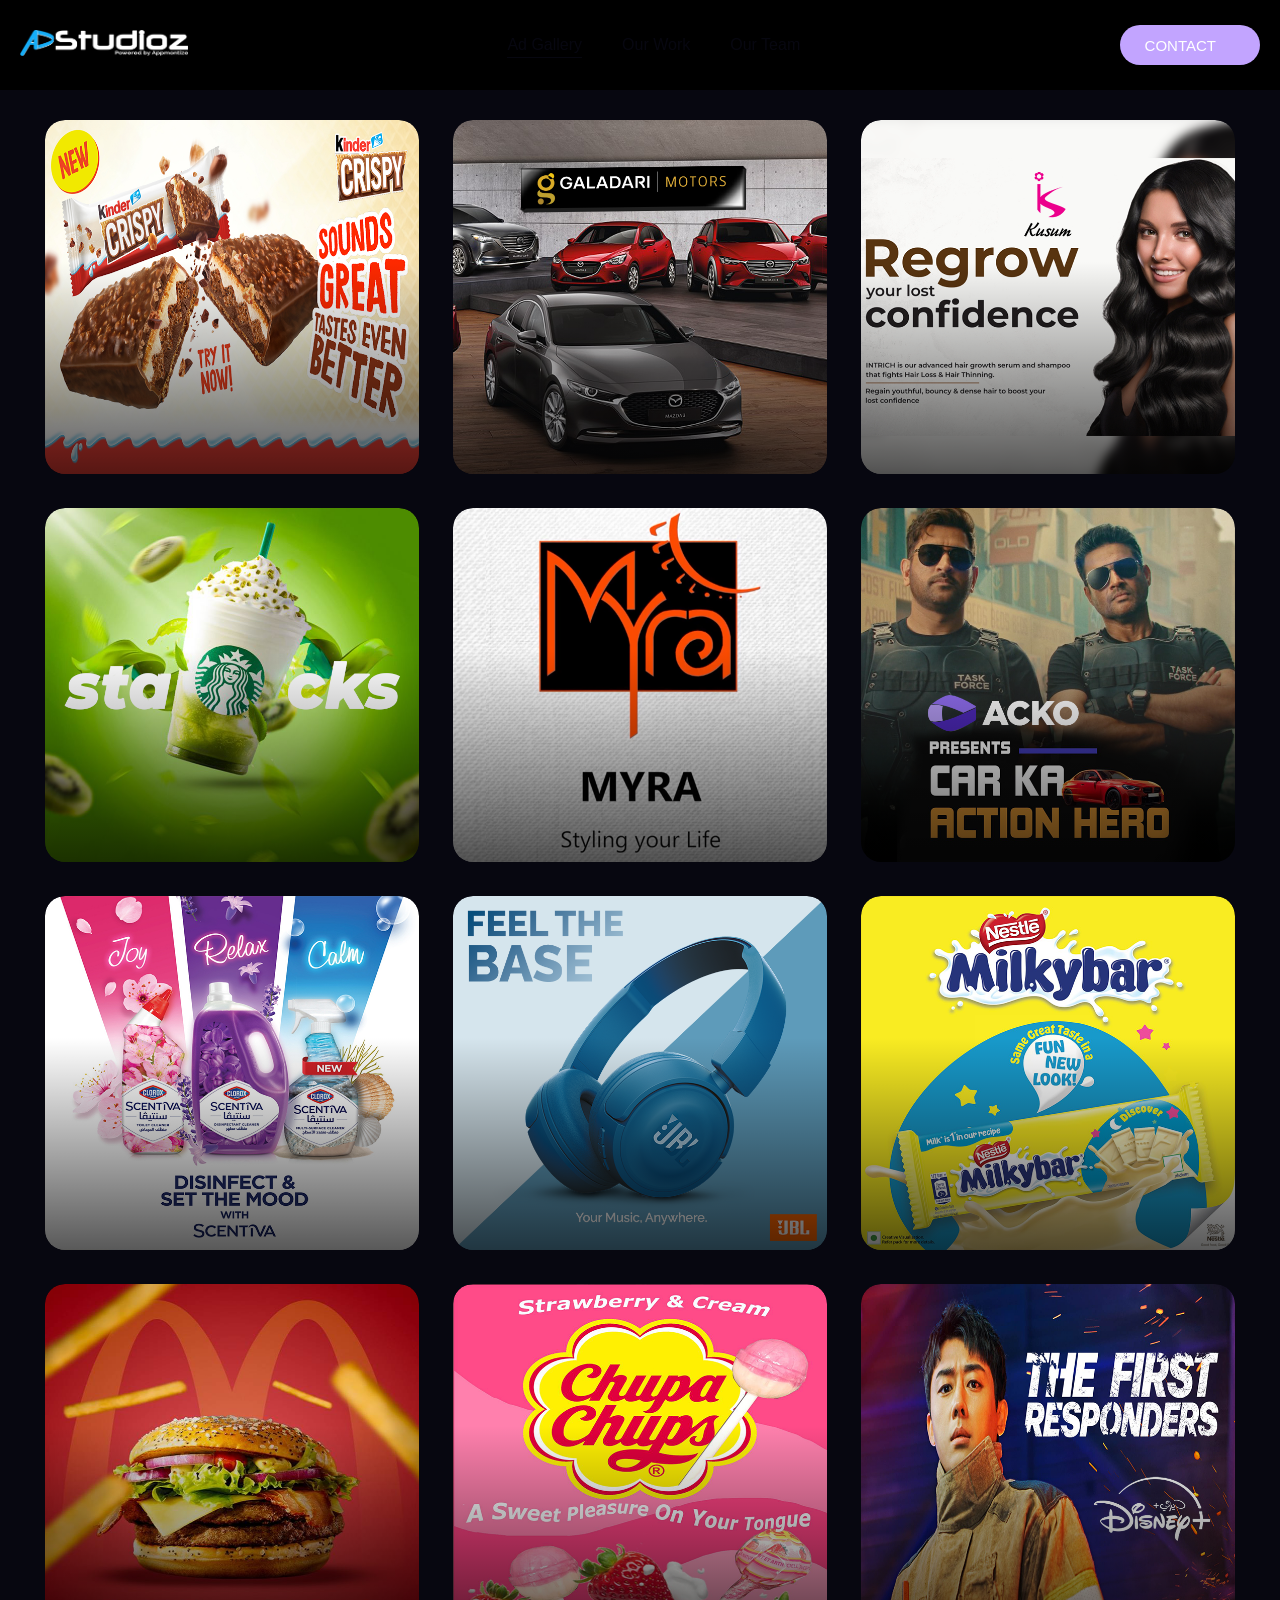
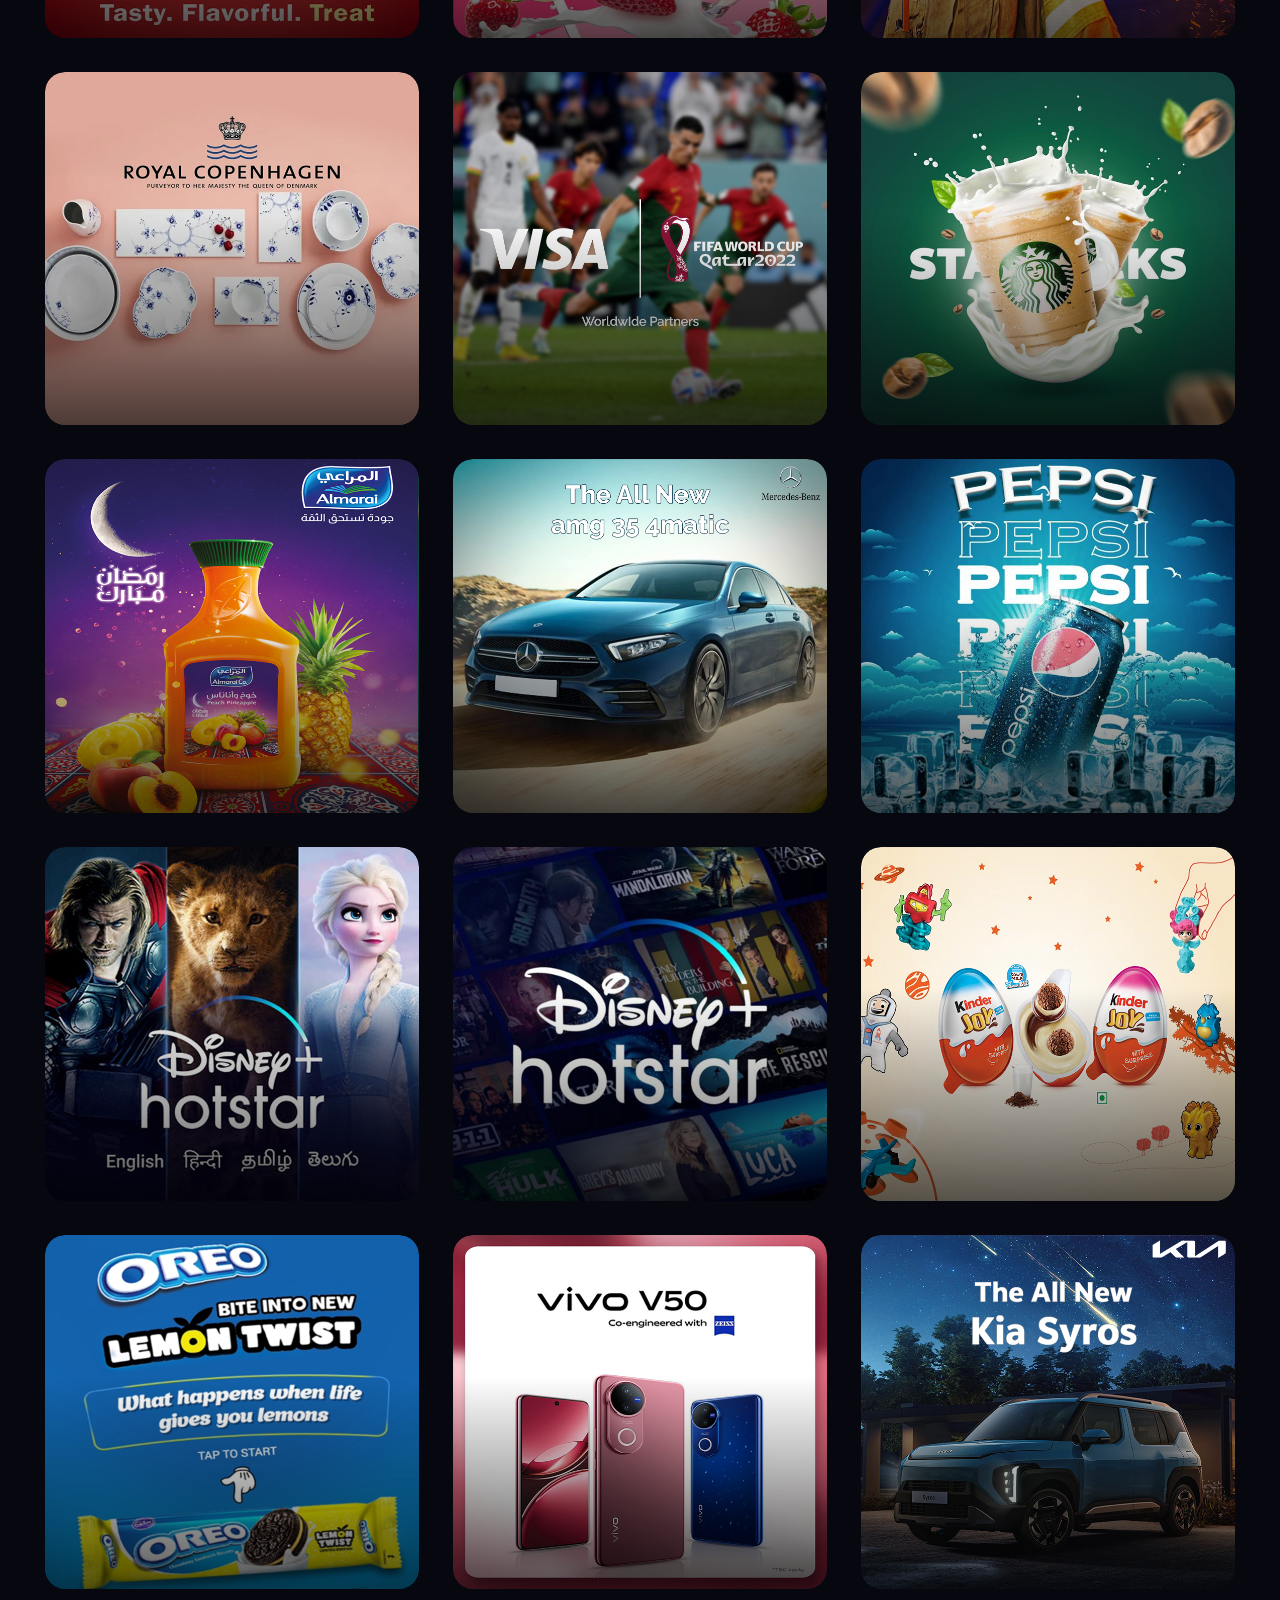
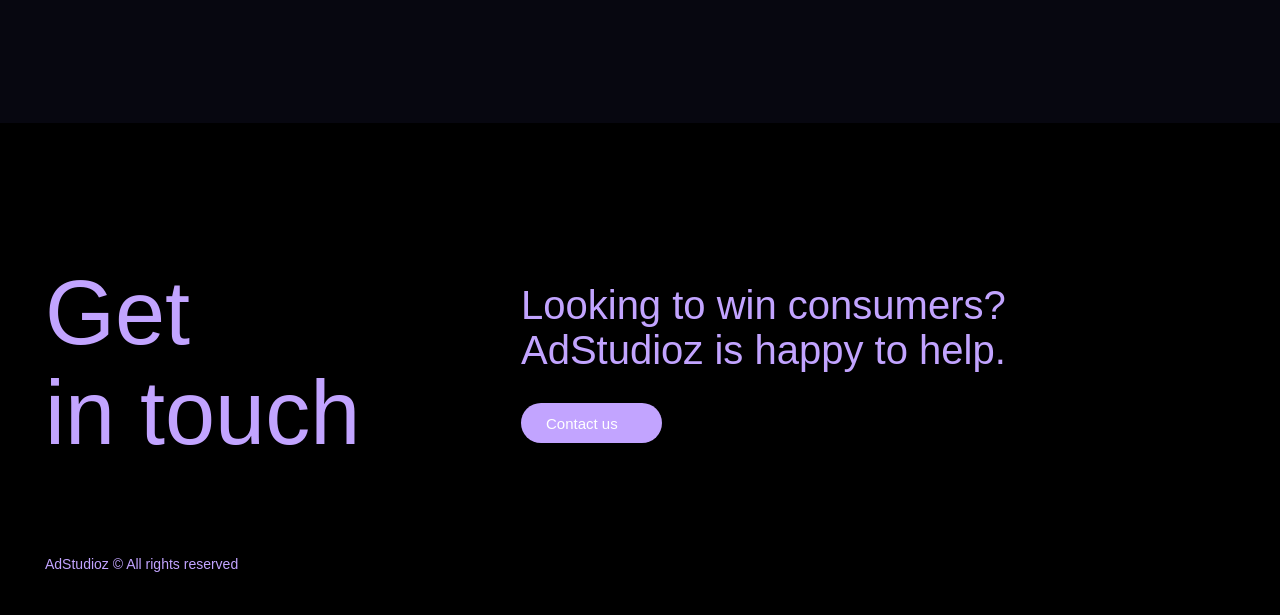
<file: gallery/index.html>
<!DOCTYPE html>
<html>
  <head>
    <title>Ad Gallery | AdStudioz</title>
    <meta charset="utf-8" />
    <meta
      name="viewport"
      content="width=device-width, initial-scale=1, maximum-scale=1"
    />
    <meta name="description" content="Website description" />
    <link rel="stylesheet" href="style.css" />

    <style>
      .video {
        height: 100%;
        margin: 0;
        padding: 0;
        overflow: hidden;
      }
      .video-modal {
        position: fixed;
        top: 0;
        left: 0;
        width: 100%;
        height: 100%;
        background: #000;
        z-index: 1000;
        display: none;
        justify-content: center;
        align-items: center;
        overflow: hidden;
      }

      .video-modal-content {
        position: relative;
        max-width: 90%;
        width: 640px;
        height: 360px;
        background: transparent;
      }

      .video-modal-content iframe {
        width: 100%;
        height: 100%;
        border: none;
      }

      .close-modal {
        position: absolute;
        top: 10px;
        right: 10px;
        color: #fff;
        font-size: 24px;
        cursor: pointer;
        z-index: 1001;
      }

      @media (max-width: 768px) {
        .video-modal-content {
          width: 90%;
          height: 200px;
        }
      }
    </style>
  </head>

  <body>
    <!-- start header -->
    <header class="header">
      <div class="header-inner" data-aos="fade-in" data-aos-duration="200">
        <!-- start menu toggle -->
        <a class="menu-toggle js-toggle-mobile" href="#"><span></span></a>
        <!-- end menu toggle -->

        <!-- start logo -->
        <a class="header-logo" href="/">
          <img src="logo.png" alt="AdStudioz" />
        </a>
        <!-- end logo -->

        <!-- start main menu -->
        <nav class="header-menu">
          <ul>
            <li class="is-active"><a href="ad-gallery.html">Ad Gallery</a></li>
            <li><a href="our-work.html">Our Work</a></li>
            <li><a href="our-team.html">Our Team</a></li>
          </ul>
        </nav>
        <!-- end main menu -->

        <a href="https://wa.me/9810929641" class="header-phone-btn">
          <i class="icon-phone"></i>
        </a>

        <a
          href="/cdn-cgi/l/email-protection#eb838e878784ab9d988e999dc5888486"
          class="button button--black"
        >
          CONTACT
        </a>
      </div>
    </header>
    <!-- end header -->

    <!--  start wrapper -->
    <div class="wrapper">
      <!-- start main -->
      <main role="main" style="margin-top: 30px">
        <!-- start heading section -->
        <!-- <section class="heading container">
          <div class="heading-inner" data-aos="fade-up">
            <p>Check out some of our exciting projects.!</p>
          </div>
        </section> -->
        <!-- end heading section -->

        <!-- start gallery-tab section -->
        <section class="gallery-tab hidden container">
          <ul>
            <li data-aos="fade-up" class="is-active js-all">
              <a href="#all">All</a>
            </li>
          </ul>
        </section>
        <!-- end gallery-tab section -->

        <!-- start gallery section -->
        <section class="gallery container">
          <div class="gallery-list">
            
              <div
              class="gallery-item is-active"
              data-cat="e-commerce touch-gestures category-awareness"
              data-tag="industry-driven ad-formats kpi-based"
              style=""
            >
              <a
                href="https://www.youtube.com/watch?v=_8D7nCSOZtE"
                class="card-gallery js-popup-video"
              >
                <img src="posters/KinderJoy.png" alt="" />
              </a>
            </div>
            
              <div
              class="gallery-item is-active"
              data-cat="e-commerce touch-gestures category-awareness"
              data-tag="industry-driven ad-formats kpi-based"
              style=""
            >
              <a
                href="https://www.youtube.com/watch?v=19Wwfo_lkI4"
                class="card-gallery js-popup-video"
              >
                <img src="posters/Galadari.png" alt="" />
              </a>
            </div>
            
                <div
              class="gallery-item is-active"
              data-cat="e-commerce touch-gestures category-awareness"
              data-tag="industry-driven ad-formats kpi-based"
              style=""
            >
              <a
                href="https://www.youtube.com/watch?v=XDTJDhSiFsg"
                class="card-gallery js-popup-video"
              >
                <img src="posters/Kusum.png" alt="" />
              </a>
            </div>
            
             <div
              class="gallery-item is-active"
              data-cat="e-commerce touch-gestures category-awareness"
              data-tag="industry-driven ad-formats kpi-based"
              style=""
            >
              <a
                href="https://www.youtube.com/watch?v=ie9mXn0hkjU"
                class="card-gallery js-popup-video"
              >
                <img src="posters/Starbucks.png" alt="" />
              </a>
            </div>
            
            <div
              class="gallery-item is-active"
              data-cat="e-commerce touch-gestures category-awareness"
              data-tag="industry-driven ad-formats kpi-based"
              style=""
            >
              <a
                href="https://www.youtube.com/watch?v=JIM1ZKIx1YI"
                class="card-gallery js-popup-video"
              >
                <img src="posters/Myra.png" alt="" />
              </a>
            </div>
            
            <div
              class="gallery-item is-active"
              data-cat="e-commerce touch-gestures category-awareness"
              data-tag="industry-driven ad-formats kpi-based"
              style=""
            >
              <a
                href="https://www.youtube.com/watch?v=ziFCSpO3PGw"
                class="card-gallery js-popup-video"
              >
                <img src="posters/Acko.png" alt="" />
              </a>
            </div>
            
            <div
              class="gallery-item is-active"
              data-cat="automobile touch-gestures product-launch"
              data-tag="industry-driven ad-formats kpi-based"
              style=""
            >
              <a
                href="https://www.youtube.com/watch?v=jNKyGBttOck"
                class="card-gallery js-popup-video"
              >
                <img src="posters/video1.png" alt="" />
              </a>
            </div>

            <div
              class="gallery-item is-active"
              data-cat="e-commerce touch-gestures category-awareness"
              data-tag="industry-driven ad-formats kpi-based"
              style=""
            >
              <a
                href="https://www.youtube.com/watch?v=zSSZuCRSm2o"
                class="card-gallery js-popup-video"
              >
                <img src="posters/video2.png" alt="" />
              </a>
            </div>

            <div
              class="gallery-item is-active"
              data-cat="consumer-durables touch-gestures brand-recall"
              data-tag="industry-driven ad-formats kpi-based"
              style=""
            >
              <a
                href="https://www.youtube.com/watch?v=vSZ2zDMnl7U"
                class="card-gallery js-popup-video"
              >
                <img src="posters/video3.png" alt="" />
              </a>
            </div>

            <div
              class="gallery-item is-active"
              data-cat="entertainment touch-gestures trailer-launch"
              data-tag="industry-driven ad-formats kpi-based"
              style=""
            >
              <a
                href="https://www.youtube.com/watch?v=e4XeyWdRJQw"
                class="card-gallery js-popup-video"
              >
                <img src="posters/video4.png" alt="" />
              </a>
            </div>

            <div
              class="gallery-item is-active"
              data-cat="entertainment touch-gestures trailer-launch"
              data-tag="industry-driven ad-formats kpi-based"
              style=""
            >
              <a
                href="https://www.youtube.com/watch?v=Wd0llkPgl58"
                class="card-gallery js-popup-video"
              >
                <img src="posters/video5.png" alt="" />
              </a>
            </div>

            <div
              class="gallery-item is-active"
              data-cat="automobile touch-gestures product-launch"
              data-tag="industry-driven ad-formats kpi-based"
              style=""
            >
              <a
                href="https://www.youtube.com/watch?v=fX7BgsyBdQU"
                class="card-gallery js-popup-video"
              >
                <img src="posters/video6.png" alt="" />
              </a>
            </div>

            <div
              class="gallery-item is-active"
              data-cat="e-commerce touch-gestures category-awareness"
              data-tag="industry-driven ad-formats kpi-based"
              style=""
            >
              <a
                href="https://www.youtube.com/watch?v=17IlqXjPWOs"
                class="card-gallery js-popup-video"
              >
                <img src="posters/video7.png" alt="" />
              </a>
            </div>

            <div
              class="gallery-item is-active"
              data-cat="consumer-durables touch-gestures brand-recall"
              data-tag="industry-driven ad-formats kpi-based"
              style=""
            >
              <a
                href="https://www.youtube.com/watch?v=yj3JCJfwMYE"
                class="card-gallery js-popup-video"
              >
                <img src="posters/video8.png" alt="" />
              </a>
            </div>

            <div
              class="gallery-item is-active"
              data-cat="entertainment touch-gestures trailer-launch"
              data-tag="industry-driven ad-formats kpi-based"
              style=""
            >
              <a
                href="https://www.youtube.com/watch?v=cGqMJm3ypeU"
                class="card-gallery js-popup-video"
              >
                <img src="posters/video9.png" alt="" />
              </a>
            </div>

            <div
              class="gallery-item is-active"
              data-cat="entertainment touch-gestures trailer-launch"
              data-tag="industry-driven ad-formats kpi-based"
              style=""
            >
              <a
                href="https://www.youtube.com/watch?v=0PLRQtt4Qmc"
                class="card-gallery js-popup-video"
              >
                <img src="posters/video10.png" alt="" />
              </a>
            </div>

            <div
              class="gallery-item is-active"
              data-cat="entertainment touch-gestures trailer-launch"
              data-tag="industry-driven ad-formats kpi-based"
              style=""
            >
              <a
                href="https://www.youtube.com/watch?v=AggXDOLzbCM"
                class="card-gallery js-popup-video"
              >
                <img src="posters/video11.png" alt="" />
              </a>
            </div>

            <div
              class="gallery-item is-active"
              data-cat="entertainment touch-gestures trailer-launch"
              data-tag="industry-driven ad-formats kpi-based"
              style=""
            >
              <a
                href="https://www.youtube.com/watch?v=9A9XRjh3Qgk"
                class="card-gallery js-popup-video"
              >
                <img src="posters/poster17.png" alt="" />
              </a>
            </div>
            <div
              class="gallery-item is-active"
              data-cat="entertainment touch-gestures trailer-launch"
              data-tag="industry-driven ad-formats kpi-based"
              style=""
            >
              <a
                href="https://www.youtube.com/watch?v=M1AIbNC4JGs"
                class="card-gallery js-popup-video"
              >
                <img src="posters/poster18.png" alt="" />
              </a>
            </div>
            <div
              class="gallery-item is-active"
              data-cat="entertainment touch-gestures trailer-launch"
              data-tag="industry-driven ad-formats kpi-based"
              style=""
            >
              <a
                href="https://www.youtube.com/watch?v=2bgniRbqbYQ"
                class="card-gallery js-popup-video"
              >
                <img src="posters/poster19.png" alt="" />
              </a>
            </div>
            <div
              class="gallery-item is-active"
              data-cat="entertainment touch-gestures trailer-launch"
              data-tag="industry-driven ad-formats kpi-based"
              style=""
            >
              <a
                href="https://www.youtube.com/watch?v=PjuabD5JICs"
                class="card-gallery js-popup-video"
              >
                <img src="posters/poster20.png" alt="" />
              </a>
            </div>
            <div
              class="gallery-item is-active"
              data-cat="entertainment touch-gestures trailer-launch"
              data-tag="industry-driven ad-formats kpi-based"
              style=""
            >
              <a
                href="https://www.youtube.com/watch?v=1AgQ2hJzOVM"
                class="card-gallery js-popup-video"
              >
                <img src="posters/poster21.png" alt="" />
              </a>
            </div>
            <div
              class="gallery-item is-active"
              data-cat="entertainment touch-gestures trailer-launch"
              data-tag="industry-driven ad-formats kpi-based"
              style=""
            >
              <a
                href="https://www.youtube.com/watch?v=heSbdQ2wXRE"
                class="card-gallery js-popup-video"
              >
                <img src="posters/poster22.png" alt="" />
              </a>
            </div>
            <div
              class="gallery-item is-active"
              data-cat="entertainment touch-gestures trailer-launch"
              data-tag="industry-driven ad-formats kpi-based"
              style=""
            >
              <a
                href="https://www.youtube.com/watch?v=xtiKLbOt0fk"
                class="card-gallery js-popup-video"
              >
                <img src="posters/poster23.png" alt="" />
              </a>
            </div>
          </div>

          <!-- <div class="gallery-loading">
            <div class="lds-dual-ring"></div>
          </div> -->
        </section>
      </main>
      <!-- end main -->

      <!--  start footer -->
      <footer class="footer container" data-aos="fade-up">
        <div class="footer-top">
          <div class="footer-title">
            Get <br />
            in touch
          </div>

          <div class="footer-right">
            <h2>Looking to win consumers? <br />AdStudioz is happy to help.</h2>

            <a
              href="/cdn-cgi/l/email-protection#6e0f0a071a170f2e0f1e1e0301001a07140b400d01400700"
              class="button"
            >
              Contact us
            </a>
          </div>
        </div>

        <div class="footer-bottom">
          <!-- <a
            href="https://adstudioz.com/"
            class="footer-bottom-logo"
            target="_blank"
          >
            a <img src="final/logo_final transparent.png" alt="" /> product
          </a> -->

          <p>
            <!-- <a href="/privacy-policy.html" class="fa">Privacy Policy</a
            ><span class="fspan">|</span
            ><a href="/branding.html" class="fa">Branding Assets</a> -->
            AdStudioz © All rights reserved
          </p>
        </div>
      </footer>
      <!-- end footer -->
    </div>
    <!--  end wrapper -->
    <section id="get-cookie-section"></section>

    <div id="video" class="video">
        <div class="video-modal">
            <span class="close-modal">×</span>
            <div class="video-modal-content">
                <iframe id="video-frame" src="" 
                        title="YouTube video player" 
                        frameborder="0" 
                        allow="accelerometer; autoplay; clipboard-write; encrypted-media; gyroscope; picture-in-picture; web-share" 
                        referrerpolicy="strict-origin-when-cross-origin" 
                        allowfullscreen></iframe>
            </div>
        </div>
    </div>

    <script
      src="https://code.jquery.com/jquery-3.7.1.js"
      integrity="sha256-eKhayi8LEQwp4NKxN+CfCh+3qOVUtJn3QNZ0TciWLP4="
      crossorigin="anonymous"
    ></script>
    <script>
      $(document).ready(function () {
        // Explicitly disable magnificPopup for js-popup-video links
        if (typeof $.magnificPopup !== "undefined") {
          $(".js-popup-video").magnificPopup({ disableOn: () => false });
        }

        // Ensure no existing event listeners interfere
        $(".js-popup-video")
          .off("click")
          .on("click", function (e) {
            e.preventDefault();
            e.stopImmediatePropagation(); // Stop other handlers from interfering

            // Extract video ID from URL
            var videoUrl = $(this).attr("href");
            var videoId = videoUrl.split("v=")[1];
            var ampersandPosition = videoId.indexOf("&");
            if (ampersandPosition !== -1) {
              videoId = videoId.substring(0, ampersandPosition);
            }
            var embedUrl =
              "https://www.youtube.com/embed/" + videoId + "?autoplay=1&rel=0";

            // Reset and set iframe src
            $("#video-frame").attr("src", "");
            $("#video-frame").attr("src", embedUrl);

            // Show modal with centering
            $(".video-modal")
              .css({
                display: "flex",
                "justify-content": "center",
                "align-items": "center",
              })
              .hide()
              .fadeIn();
          });

        // Close modal on clicking the close button
        $(".close-modal")
          .off("click")
          .on("click", function (e) {
            e.stopImmediatePropagation();
            $(".video-modal").fadeOut();
            $("#video-frame").attr("src", "");
          });

        // Close modal on clicking outside the video
        $(".video-modal")
          .off("click")
          .on("click", function (e) {
            if ($(e.target).is(".video-modal")) {
              $(".video-modal").fadeOut();
              $("#video-frame").attr("src", "");
            }
          });

        // Ensure window click doesn't interfere with modal content
        $(window)
          .off("click")
          .on("click", function (e) {
            if ($(e.target).is(".video-modal")) {
              $(".video-modal").fadeOut();
              $("#video-frame").attr("src", "");
            }
          });
      });
    </script>
  </body>
</html>
</file>
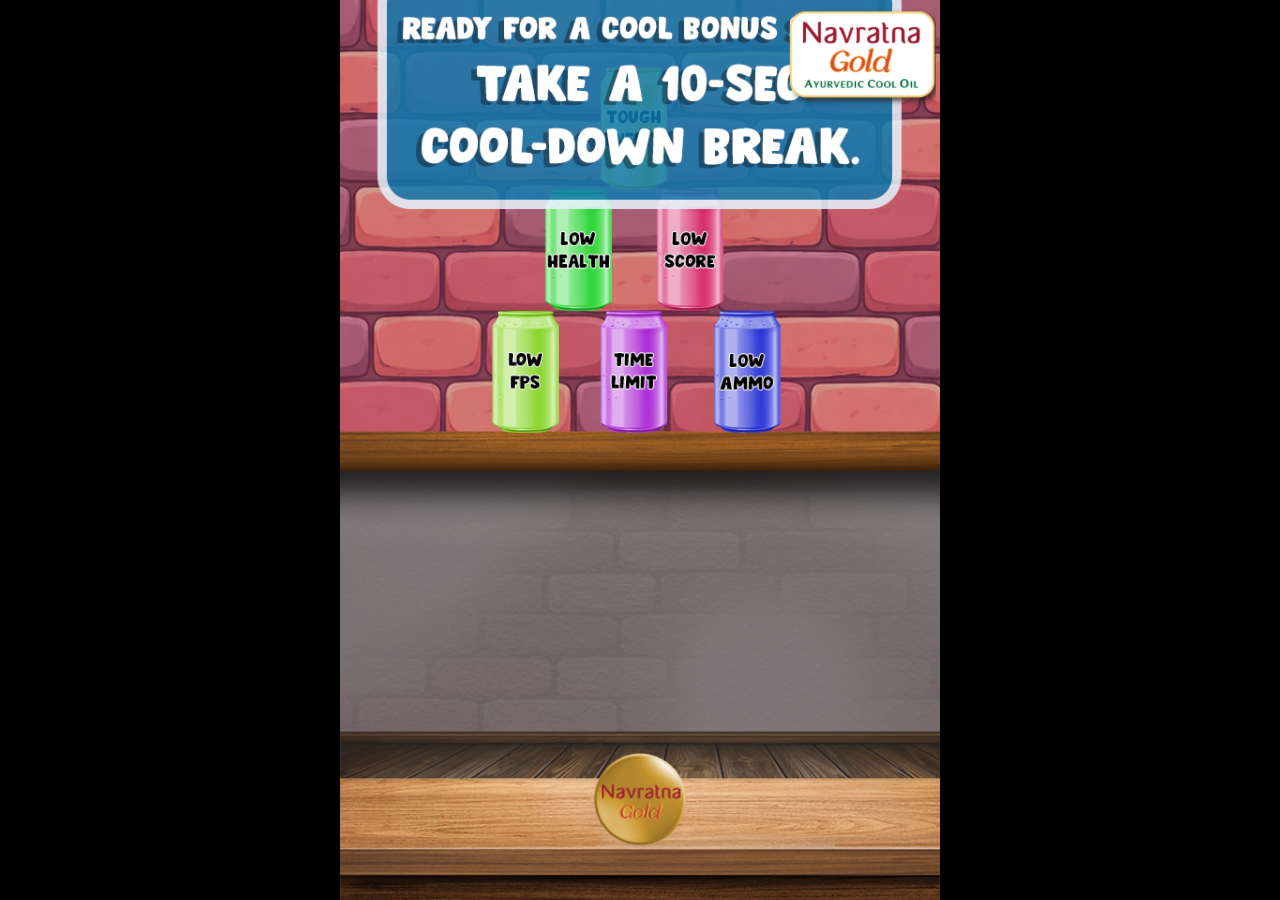
<file: hitthecan/index.html>
<!DOCTYPE html>
<html>
<head>
    <meta charset="UTF-8">
	<title>hitthecan</title>
	<meta name="viewport" content="width=device-width, initial-scale=1.0, maximum-scale=1.0, minimum-scale=1.0, user-scalable=no">
	
	<!-- Made with Construct, the game and app creator :: https://www.construct.net -->
	<meta name="generator" content="Scirra Construct">






	<link rel="stylesheet" href="style.css">



</head> 
 
<body>

<script>
if (location.protocol.substr(0, 4) === "file")
{
	alert("Playable ad zip exports won't work until you upload them. (When running on the file: protocol, browsers block many features from working for security reasons.)");
}
</script>
	

	
	<noscript>
		<div id="notSupportedWrap">
			<h2 id="notSupportedTitle">This content requires JavaScript</h2>
			<p class="notSupportedMessage">JavaScript appears to be disabled. Please enable it to view this content.</p>
		</div>
	</noscript>
	<script src="scripts/modernjscheck.js"></script>
	<script src="scripts/supportcheck.js"></script>
	<script src="scripts/main.js" type="module"></script>


</body> 
</html>
</file>
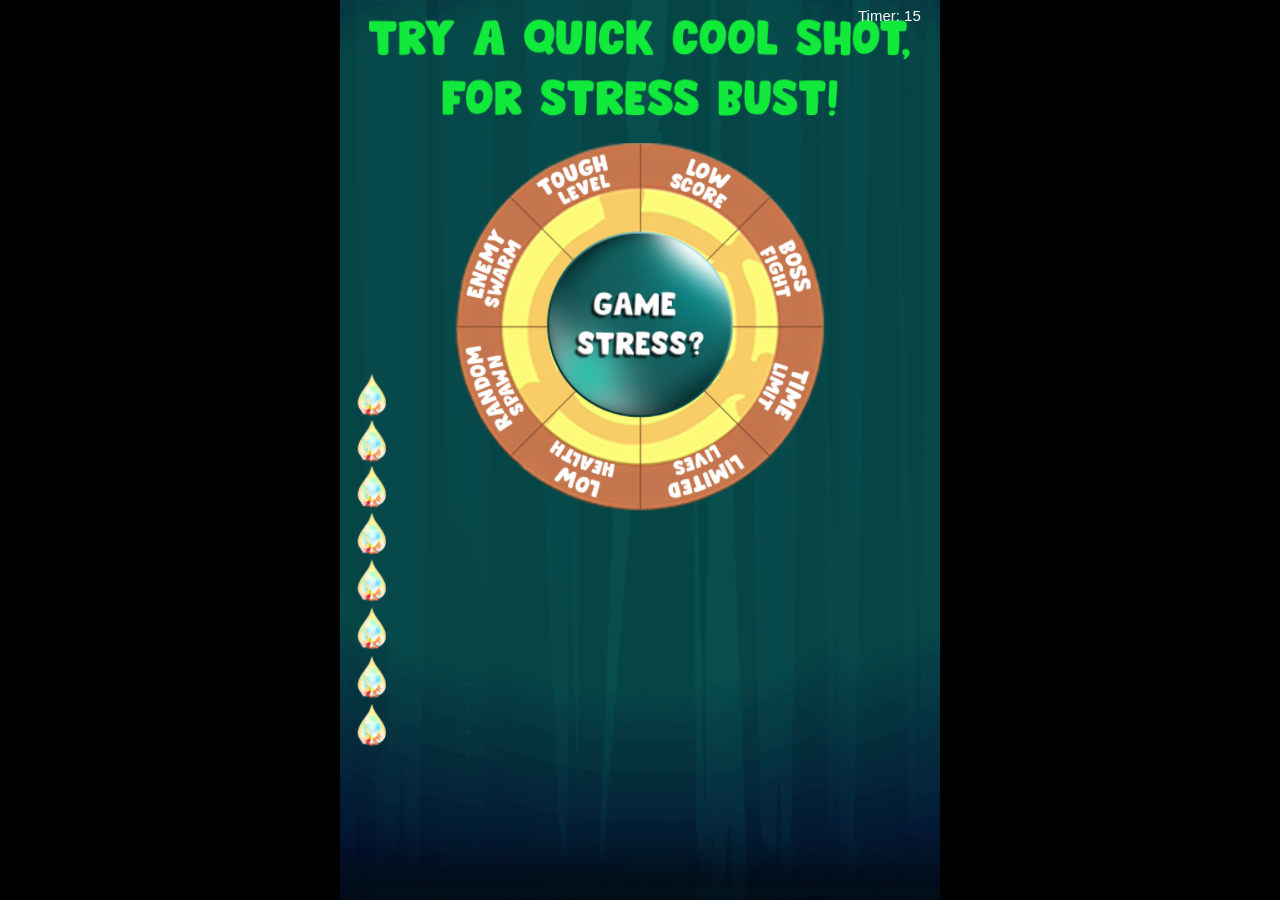
<file: navratangold/index.html>
<!DOCTYPE html>
<html>
<head>
    <meta charset="UTF-8">
	<title>Navratan Gold</title>
	<meta name="viewport" content="width=device-width, initial-scale=1.0, maximum-scale=1.0, minimum-scale=1.0, user-scalable=no">
	
	<!-- Made with Construct, the game and app creator :: https://www.construct.net -->
	<meta name="generator" content="Scirra Construct">






	<link rel="stylesheet" href="style.css">



</head> 
 
<body>

<script>
if (location.protocol.substr(0, 4) === "file")
{
	alert("Playable ad zip exports won't work until you upload them. (When running on the file: protocol, browsers block many features from working for security reasons.)");
}
</script>
	

	
	<noscript>
		<div id="notSupportedWrap">
			<h2 id="notSupportedTitle">This content requires JavaScript</h2>
			<p class="notSupportedMessage">JavaScript appears to be disabled. Please enable it to view this content.</p>
		</div>
	</noscript>
	<script src="scripts/modernjscheck.js"></script>
	<script src="scripts/supportcheck.js"></script>
	<script src="scripts/main.js" type="module"></script>


</body> 
</html>
</file>
<file: gallery/style.css>
/* Table of Content
==================================================
	#Font-Face
	#Site Styles
	#Media Queries */

/* #Font-Face
================================================== */

/* #Site Styles
================================================== */

/* ### general ### */
:root {
	--color-primary: #7064e9;
	--color-primary-dark: #42358c;
	--color-secondary: #ff980e;
	--color-info: #85a8d4;
	--color-error: #d9534f;
	--color-success: #05b46f;
	--color-warning: #ce0000;
	--color-light: #f5f9fc;
	--color-dark: #58585a;
	--color-dark-alt: #070710;
	--color-dark-blue: #c2a4ff;
	--color-border: #eee;
	--color-black:#c2a4ff ;
	--color-white: #fff;
	--color-sky: #eff6fb;
	--color-sky-alt:black ;
	--color-light-blue: #c4e0f2;
	--color-blue-alt: #ccceef;

	/* Link Style */
	--link-color-base: var(--color-primary);
	--link-decoration-base: underline;
	--link-hover-color-base: var(--color-secondary);
	--link-hover-decoration-base: none;

	/* Transitions */
	--speed-fast: 0.125s;
	--speed-default: 0.25s;
	--speed-slow: 0.5s;
	--speed-sluggish: 1s;
	--speed-snail: 2s;
	--cubic-bezier: cubic-bezier(0.05, 0.69, 0.14, 1);
	--cubic-bezier-2: cubic-bezier(0.215, 0.61, 0.355, 1);

	/* Body Style */
	--body-bg: var(--color-dark-alt);
	--font-family-base: 'Armin Grotesk', sans-serif;
	--font-family-icon: 'Font Awesome 6 Pro', sans-serif;
	--text-color-base: var(--color-white);

	/* Headings Style */
	--heading-margin: 0 0 20px;
	--heading-font-weight: 400;
	--heading-color: inherit;

	/* Font sizes */
	--font-size-base: 12px;
	--font-size-h1: 22px;
	--font-size-h2: 22px;
	--font-size-h3: 24px;
	--font-size-h4: 24px;
	--font-size-h5: 12px;
	--font-size-h6: 10px;
	--font-size-btn: 14px;
	--font-size-input: 14px;

	/* Line heights */
	--line-height-base: 1.4;
	--heading-line-height: 1.2;

	/* Paddings */
	--px-btn: 20px;
	--py-section: 65px;
	--py-section-small: 25px;
	--py-section-medium: 50px;
	--py-section-large: 65px;
	--px-form-control: 15px;
	--py-form-control: 10px;
	--py-gutter-base: 20px;

	/* Heights */
	--height-btn: 32px;
	--height-form-control: 40px;

	/* Widths */
	--width-base: 1190px;
	--width-base-lg: 1320px;

	/* Sizes */
	--size-radius-btn: 40px;
	--size-radius-form: 10px;
	--size-form-check-indicator: 16px;
	--size-accordion-indicator: 10px;
}

@media screen and (min-width: 1024px) {
	:root {
		/* Font sizes */
		--font-size-base: 14px;
		--font-size-h1: 55px;
		--font-size-h2: 38px;
		--font-size-h3: 30px;
		--font-size-h4: 22px;
		--font-size-h5: 20px;
		--font-size-h6: 15px;
		--font-size-input: 20px;

		/* Paddings */
		--px-btn: 25px;
		--py-section: 100px;
		--py-section-small: 50px;
		--py-section-medium: 80px;
		--py-section-large: 130px;
		--px-form-control: 25px;
		--py-form-control: 15px;

		/* Widths */

		/* Heights */
		--line-height-base: 1.6;
		--height-btn: 40px;
		--height-form-control: 60px;

		/* Sizes */
		--font-size-btn: 15px;
	}
}

* {
	margin: 0;
	padding: 0;
	box-sizing: border-box;
}

html,
body {
	font-family: var(--font-family-base);
	font-size: var(--font-size-base);
	color: var(--text-color-base);
}

body {
	margin: 0;
	font-family: var(--font-family-base);
	font-size: var(--font-size-base);
	line-height: var(--line-height-base);
	color: var(--text-color-base);
	background: var(--body-bg);
	-webkit-font-smoothing: antialiased;
	-moz-osx-font-smoothing: grayscale;
}

img {
	max-width: 100%;
	height: auto;
}

h1,
h2,
h3,
h4,
h5,
h6,
.h1,
.h2,
.h3,
.h4,
.h5,
.h6 {
	margin: var(--heading-margin);
	font-weight: var(--heading-font-weight);
	line-height: var(--heading-line-height);
	color: var(--color-blue-alt);
}

h1,
.h1 {
	font-size: var(--font-size-h1);
}

h1 strong {
	font-weight: 600;
}

h2,
.h2 {
	font-size: var(--font-size-h2);
	font-weight: 200;
}

h3,
.h3 {
	font-size: var(--font-size-h3);
}

h4,
.h4 {
	font-size: var(--font-size-h4);
}

h5,
.h5 {
	font-size: var(--font-size-h5);
}

h6,
.h6 {
	font-size: var(--font-size-h6);
}

p {
	margin: 0 0 30px;
}

ul {
	padding: 0;
	list-style: none;
}

/* CORE > Form */

/* CORE > Links and Buttons */
a {
	text-decoration: underline;
}

a:hover,
a:focus {
	text-decoration: none;
}

a,
button,
.button {
	transition: color 0.3s, opacity 0.3s;
}

.button:after {
	margin-top: -8px;
	position: absolute;
	top: 50%;
	right: 20px;
	display: flex;
	
	align-items: center;
	justify-content: center;
	width: 16px;
	height: 16px;
	font-family: 'icomoon', sans-serif;
	font-size: 16px;
	line-height: 1;
	transition: all 0.3s;
	
	@media screen and (min-width: 1024px) {
		font-size: 20px;
	}
}

.button:before {
	margin-top: -8px;
	position: absolute;
	top: 50%;
	right: 20px;
	display: flex;
	align-items: center;
	justify-content: center;
	opacity: 0;
	width: 16px;
	height: 16px;
	font-family: 'icomoon', sans-serif;
	font-size: 16px;
	line-height: 1;
	transform: translateX(-20px);
	transition: transform 0.4s, opacity 0.4s;
	
	@media screen and (min-width: 1024px) {
		font-size: 20px;
	}
}

.button.button--black:not(:hover) {
	color: var(--color-white);
	background: var(--color-black);
}

.button {
	padding-top: 2px;
	padding-right: 44px;
	padding-left: var(--px-btn);
	position: relative;
	z-index: 1;
	display: inline-flex;
	align-items: center;
	justify-content: center;
	height: var(--height-btn);
	font-family: var(--font-family-base);
	font-size: var(--font-size-btn);
	font-weight: 400;
	line-height: 1.2;
	text-decoration: none;
	color: var(--color-primary-dark);
	border: 0;
	border-radius: 25px;
	background: var(--color-white);
	touch-action: manipulation;
	cursor: pointer;
}

.button:hover {
	color: var(--color-white);
	background: linear-gradient(to right, rgba(221, 0, 171, 1) 0%, rgba(125, 43, 193, 1) 50%, rgba(65, 0, 146, 1) 100%);
}

.button:hover:after {
	opacity: 0;
	transform: translateX(20px);
}

.button:hover:before {
	opacity: 1;
	transform: none;
}

.button.button-outline:hover span:after {
	opacity: 0;
}

.button.button-outline span:after {
	position: absolute;
	top: 1px;
	left: 1px;
	z-index: -1;
	width: calc(100% - 2px);
	height: calc(100% - 2px);
	border-radius: 25px;
	background-color: var(--color-black);
	transition: all 0.3s;
	content: '';
}

.button.button-outline {
	color: var(--color-white);
	background-image: linear-gradient(to right, rgba(221, 0, 171, 1) 0%, rgba(125, 43, 193, 1) 50%, rgba(65, 0, 146, 1) 100%);
}

:focus {
	outline: none;
}

/* ### global classes ### */
.clear {
	visibility: hidden;
	clear: both;
	height: 0;
	line-height: 0;
}

.container {
	padding-right: 20px;
	padding-left: 20px;
}

.hidden {
	display: none;
}

@media screen and (min-width: 1230px) {
	.container {
		padding-right: calc((100% - var(--width-base)) / 2);
		padding-left: calc((100% - var(--width-base)) / 2);
	}
}

/* ### wrapper ### */
.wrapper {
	position: relative;
	display: block;
	width: 100%;
	min-height: 100%;
	overflow: hidden;
}

/* ### header ### */
.header {
	position: sticky;
	top: 0;
	left: 0;
	z-index: 9;
	width: 100%;
	background: var(--color-sky-alt);
	transition: all 400ms;
}

.header-inner {
	margin: 0 auto;
	padding: 0 20px;
	display: flex;
	align-items: center;
	justify-content: space-between;
	max-width: 1360px;
	height: 70px;
	transition: all 400ms;
}

.header .header-logo {
	margin: 2px 0 -4px;
	position: relative;
	z-index: 9;
	display: block;
	width: 140px;
	line-height: 1.2;
}

.header .header-logo img {
	width: 100%;
	transition: all 400ms;
}

.header .header-phone-btn {
	position: relative;
	z-index: 9;
	display: flex;
	align-items: center;
	justify-content: center;
	width: 40px;
	height: 40px;
	font-size: 20px;
	text-decoration: none;
	color: var(--color-dark-alt);
}

.header .button {
	display: none;
}

.header .menu-toggle {
	margin-right: 20px;
	position: relative;
	z-index: 15;
	display: block;
	width: 20px;
	height: 20px;
	transition: 0.2s;
	cursor: pointer;
	overflow: hidden;
}

.header .menu-toggle span {
	position: absolute;
	top: 50%;
	left: 1px;
	display: block;
	width: 18px;
	height: 2px;
	text-indent: -9999px;
	border-radius: 5px;
	background: var(--color-dark-alt);
	transition: 0.2s;
}

.header .menu-toggle span:before,
.header .menu-toggle span:after {
	position: absolute;
	left: 0;
	display: block;
	width: 100%;
	height: 2px;
	border-radius: 5px;
	background-color: var(--color-dark-alt);
	transition-duration: 0.2s, 0.2s;
	content: '';
}

.header .menu-toggle span:before {
	top: -5px;
}

.header .menu-toggle span:after {
	bottom: -5px;
}

.header .menu-toggle.active span {
	background: none;
}

.header .menu-toggle.active span:before,
.header .menu-toggle.active span:after {
	transition-delay: 0s, 0.2s;
}

.header .menu-toggle.active span:before {
	top: 0;
	transform: rotate(45deg);
}

.header .menu-toggle.active span:after {
	bottom: 0;
	transform: rotate(-45deg);
}

.sticky-header .header-inner {
	height: 70px;
}

.sticky-header .header-logo img {
	width: 80%;
}

@media screen and (max-width:480px){
	.sticky-header .header-logo img {
		width: 100%;
	}
}

@media screen and (min-width: 1024px) {
	.header .button {
		display: inline-flex;
	}

	.header .menu-toggle,
	.header .header-phone-btn {
		display: none;
	}

	.header-inner {
		height: 90px;
	}

	.header .header-logo {
		margin: 0;
		width: 168px;
	}
}

/* ### header-menu ### */
.header-menu ul li a {
	position: relative;
	display: inline-block;
	font-size: 22px;
	text-decoration: none;
	color: var(--color-dark-alt);
}

.header-menu ul li a:after {
	position: absolute;
	bottom: 0;
	left: 0;
	display: block;
	width: 0;
	height: 1px;
	background: var(--color-dark-alt);
	content: '';
}

.header-menu ul li a:hover:after,
.header-menu ul li.is-active a:after {
	width: 100%;
}

@media screen and (min-width: 1024px) {
	.header-menu {
		display: block;
	}

	.header-menu ul li {
		padding: 0 10px;
	}

	.header-menu ul li a {
		font-size: 16px;
	}

	.header-menu ul {
		display: inline-flex;
		justify-content: center;
	}

	.header-menu ul li a:after {
		transition: 0.2s;
	}
}

@media screen and (min-width: 1200px) {
	.header-menu ul li {
		padding: 0 20px;
	}
}

@media screen and (max-width: 1023px) {
	.header-menu {
		position: fixed;
		top: 0;
		left: 0;
		opacity: 0;
		visibility: hidden;
		width: 100%;
		height: 100vh;
		background: var(--color-sky-alt);
		transition: all 0.3s;
	}

	.header-menu.open {
		opacity: 1;
		visibility: visible;
	}

	.header-menu ul {
		padding: 140px 20px 20px;
		text-align: center;
	}

	.header-menu ul li {
		margin-bottom: 10px;
	}
}

/* ### video section ### */
.video-block {
	margin-bottom: 30px;
	position: relative;
	z-index: 2;
	width: 100%;
}

.video-block-inner {
	/*padding-bottom: 45%;*/
	position: relative;
	width: 100%;
	border-radius: 20px;
	overflow: hidden;
	-webkit-mask-image: -webkit-radial-gradient(white, black);
}

.video-block-inner button {
	position: absolute;
	right: 15px;
	bottom: 15px;
	z-index: 1;
	display: block;
	width: 30px;
	height: 30px;
	text-indent: -9999px;
	border: 0;
	border-radius: 50%;
	background-color: rgba(0, 0, 0, 0.5);
	background-repeat: no-repeat;
	background-position: center center;
	background-size: 70% auto;
	cursor: pointer;
}

.video-block-inner button.is-muted {
	background-image: url('../images/unmute_icon.svg');
}

.video-block-inner button.is-unmuted {
	background-image: url('../images/mute_icon.svg');
}

.video-block-holder {
	padding: 1px;
	position: relative;
	display: block;
	width: 100%;
	color: var(--color-white);
	border-radius: 20px;
	background-image: linear-gradient(to right, rgba(221, 0, 171, 1) 0%, rgba(125, 43, 193, 1) 50%, rgba(65, 0, 146, 1) 100%);
}

.video-block-holder span {
	position: absolute;
	top: 50%;
	z-index: 1;
	display: flex;
	flex-wrap: wrap;
	justify-content: center;
	width: 100%;
	font-size: 33px;
	line-height: 1.4;
	text-align: center;
	color: var(--color-sky-alt);
	transform: translateY(-50%);
}

.video-block-holder span i {
	width: 100%;
	font-size: 60px;
	color: var(--color-white);
}

.video-block-holder img,
.video-block-holder video {
	width: 100%;
	height: 100%;
	object-fit: cover;
	border-radius: 20px;
	transition: all 0.5s;
}

#reel-video{
	display: block;
	max-height: 570px;
}

.video-block-inner iframe{
	position: absolute;
	top: 50%;
	left: 50%;
	width: 100%;
	height: 126%;
	overflow: hidden;
	border-radius: 20px;
	transform: translate(-50%, -50%);
}

.video-block-holder:hover img {
	transform: scale(1.1);
}

@media screen and (min-width: 768px) {
	.video-block-inner,
	.video-block-holder img,
	.video-block-holder video {
		border-radius: 50px;
	}

	.video-block-holder {
		border-radius: 50px;
	}

	.video-block {
		margin-top: -110px;
		margin-bottom: 55px;
	}

	.video-block-holder span {
		font-size: 55px;
	}

	.video-block-holder span i {
		font-size: 90px;
	}

	.video-block-inner button {
		right: 30px;
		bottom: 30px;
	}
}

/* ### heading section ### */
.heading {
	position: relative;
	z-index: 2;
	width: 100%;
	text-align: center;
}

.heading p {
	font-size: 20px;
}

@media screen and (min-width: 1024px) {
	.heading {
		
	}

	.heading-inner {
		margin: 0 auto;
		padding: 0 200px 25px;
	}

	.heading p {
		font-size: 23px;
	}
}

/* ### gallery section ### */
.gallery {
	margin-bottom: var(--py-section);
	position: relative;
	z-index: 2;
	width: 100%;
}

.gallery-list {
	margin: 0 -17px;
	display: flex;
	flex-wrap: wrap;
	width: calc(100% + 34px);
}

.gallery-item {
	padding: 0 17px 34px;
	width: 100%;
}

@media screen and (min-width: 768px) {
	.gallery-item {
		width: 50%;
	}
}

@media screen and (min-width: 1024px) {
	.gallery-item {
		width: 33.333%;
	}
}

/* ### card-gallery ### */
.card-gallery {
	position: relative;
	display: block;
	width: 100%;
	color: var(--color-white);
	border-radius: 20px;
	overflow: hidden;
	transition: all 0.3s ease; /* Smooth transition for hover effects */
}

.card-gallery img {
	display: block;
	width: 100%;
	border-radius: 20px;
	transition: all 0.5s ease;
}

.card-gallery:before {
	position: absolute;
	bottom: 0;
	left: 0;
	z-index: 1;
	width: 100%;
	height: 100%;
	background: linear-gradient(to bottom, rgba(0, 0, 0, 0) 40%, rgba(0, 0, 0, 0.65) 100%);
	content: '';
}

.card-gallery:hover {
	opacity: 0.9; /* Slight opacity change on hover */
	border: 2px solid var(--color-secondary); /* Add a colored border on hover */
}

.card-gallery:hover img {
	transform: scale(1.1); /* Retain the zoom effect */
}

/* ### footer container ### */
.footer {
	padding-top: 75px;
	padding-bottom: 15px;
	width: 100%;
	background: var(--color-sky-alt);
	overflow: hidden;
}

.footer-top {
	padding-bottom: 65px;
	display: flex;
	flex-wrap: wrap;
	align-items: flex-end;
	width: 100%;
}

.footer-title {
	width: 100%;
	font-size: 50px;
	line-height: 50px;
	color: var(--color-black);
}

.footer-right {
	width: 100%;
}

.footer-right h2 {
	padding-top: 10px;
	font-size: 22px;
	font-weight: 300;
	line-height: 30px;
	color: var(--color-black);
}

.footer-bottom {
	display: flex;
	flex-wrap: wrap;
	align-items: center;
	justify-content: space-between;
}

.footer-bottom p {
	margin-bottom: 0;
	color: var(--color-black);
}

.footer-bottom ul {
	display: flex;
	flex-wrap: wrap;
}

.footer-bottom ul li {
	margin-right: 6px;
}

.footer-bottom ul li a {
	display: block;
	font-size: 22px;
	line-height: 1.2;
	text-decoration: none;
	color: #c2a4ff;
	transition: all 0.3s;
}

.footer-bottom ul li a i {
	display: block;
}

.footer-bottom ul li a:hover {
	color: var(--color-secondary);
}

.footer .button {
	color: var(--color-white);
	background: var(--color-black);
}

.footer-bottom-logo {
	display: flex;
	text-decoration: none;
	align-items: center;
	color: var(--color-black);
}

.footer-bottom-logo img {
	height: 6px;
	width: auto;
	margin: 0 2px;
}

.footer-bottom-logo{
	filter: grayscale(1);
}

.footer-bottom-logo:hover {
	/*opacity: .8;*/
	filter: grayscale(0);
}

/* #Media Queries
================================================== */
@media only screen and (min-width: 1024px) {
	.footer {
		padding-top: 140px;
		padding-bottom: 40px;
	}

	.footer-top {
		padding-bottom: 90px;
	}

	.footer-title {
		width: 40%;
		font-size: 90px;
		line-height: 100px;
	}

	.footer-right {
		padding-bottom: 20px;
		width: 60%;
	}

	.footer-right h2 {
		padding-bottom: 10px;
		font-size: 40px;
		font-weight: 400;
		line-height: 45px;
	}

	.footer-bottom ul li {
		margin-right: 15px;
	}

	.footer-bottom ul li a {
		font-size: 38px;
	}

	.footer-bottom-logo img {
		height: 10px;
		margin: 0 5px;
	}
}

.lds-dual-ring {
	display: inline-block;
	width: 80px;
	height: 80px;
}

.lds-dual-ring:after {
	margin: 8px;
	display: block;
	width: 50px;
	height: 50px;
	border: 6px solid #fff;
	border-color: #fff transparent;
	border-radius: 50%;
	animation: lds-dual-ring 1.2s linear infinite;
	content: ' ';
}

@keyframes lds-dual-ring {
	0% {
		transform: rotate(0deg);
	}
	100% {
		transform: rotate(360deg);
	}
}

.cookie-container{
	margin: 50px 0 60px 0;
}

.cookie-link{
	text-decoration: none;
	color: #fff;
	transition: all 500ms;
}

.cookie-list{
	list-style: disc;
    padding: 0 0 0 15px;
    margin-bottom: 20px;
}

/*cookies block start*/
#get-cookie-section{
	position: fixed;
	width: 100%;
	bottom: 0;
	left: 0;
	z-index: 9990;
}

.cookie-block{
	display: none;
	margin-top: 1px;
	padding: 35px 0;
	background: var(--color-dark-blue);
	transition: all 300ms;
}

#get-cookie-section::before{
	content: '';
	position: absolute;
	width: 100%;
	height: 100%;
	top: 0;
	left: 0;
	z-index: -1;
	background-image: linear-gradient(to right, rgba(221, 0, 171, 1) 0%, rgba(125, 43, 193, 1) 50%, rgba(65, 0, 146, 1) 100%);
}

.cookie-box{
	display: flex;
}

.cookie-para-block{
	width: 80%;
	padding-right: 50px;
}

.cookie-button-block{
	text-align: center;
	width: 20%;
}

.cookie-para{
	margin: 0;
}

@media screen and (max-width:768px){
	.cookie-box{
		display: block;
	}

	.cookie-para-block{
		width: 100%;
		padding-right: 10px;
	}

	.cookie-button-block{
		text-align: left;
		width: 100%;
		margin-top: 20px;
	}
}
/*cookies block end*/

/*blog page start*/
.blog-pg-title{
	margin: 55px 0 0 0;
}
.blog-section{
	margin: 70px 0;
}

.blog-data-container{
	display: flex;
    flex-wrap: wrap;
    width: 100%;
}

.blog-box{
	text-decoration: none;
	/*position: relative;*/
	padding: 0 10px;
	width: 33.33%;
}

.blog-title-box{
	position: relative;
	padding: 20px 20px;
}

.blog-title-box h3{
	margin: 0;
	font-size: 25px;
	line-height: 33px;
}

.blog-img-box{
	position: relative;
	width: calc(100% - 2px);
    height: calc(100% - 2px);
    top: 1px;
    left: 1px;
}

.blog-bg{
	border-radius: 20px;
	overflow: hidden;
}

.blog-container-box{
	border-radius: 20px;
    background-image: linear-gradient(to right, rgba(221, 0, 171, 1) 0%, rgba(125, 43, 193, 1) 50%, rgba(65, 0, 146, 1) 100%);
    position: relative;
    z-index: 1;
}

.blog-container-box:after{
	position: absolute;
    top: 1px;
    left: 1px;
    z-index: -1;
    width: calc(100% - 2px);
    height: calc(100% - 2px);
    border-radius: 20px;
    background-color: var(--color-dark-alt);
    transition: all 0.3s;
    content: '';
}

@media screen and (max-width:480px){
	.blog-data-container{
		width: 100%;
		display: block;
	}
}

@media screen and (max-width:768px){
	.blog-data-container{
		width: 100%;
	}

	.blog-box{
		margin-bottom: 20px;
		width: 50%;
	}
}

@media screen and (max-width:1024px){
	.blog-data-container{
		width: 100%;
	}

	.blog-box{
		margin-bottom: 20px;
		width: 50%;
	}
}
/*blog page end*/

/*more vserv start*/
.more-vserv h2{
	margin-top: 70px;
	margin-bottom: 20px;
}

.more-vserv ul{
	display: flex;
	justify-content: center;
}

.more-vserv ul li{
	padding: 15px 15px;
	width: 30%;
}

.product-box{
	background: var(--color-sky-alt);
    padding: 40px 20px;
    border-radius: 20px;
}

.product-box img {
    filter: grayscale(1);
    transition: all .38s;
}

.product-box:hover img {
    transform: scale(1.1);
    filter: grayscale(0);
}

@media screen and (max-width:768px){
	.more-vserv ul{
		display: block;
		margin: auto;
	}

	.more-vserv h2 {
	    margin-bottom: 20px;
	}

	.more-vserv ul li{
		width: 100%;
	}
}
/*more vserv end*/

/*  riya css for branding page */
main{
	width: 100%;
}

.about-intro-title span{
	padding: 0px 48px;
}
.about-intro-branding{
	padding-top: 140px;
	margin-bottom: 20px;
}
.all-section-adlab-brand{
	width: 100%;
	padding: 0px 90px;
}
.about-intro-title span{
	font-size: 22px;
}
.logo-head{
	font-size: 29px;
	text-align: left;
	font-weight: bold;
}

.first-head-branding p{
	width: 100%;
	font-size:15px;
}
.logo-section{
	padding-bottom: 60px;
}
.dos-section{
	position: relative;
	z-index: 0;
	width: 100%;
	padding: 0;
	margin: 0px 0px 60px 0px;
}
.adlab-brand-card-container{
	display: flex;
	justify-content: start;
    flex-direction: row;
	flex-wrap: wrap;
	width: 100%;
}
.adlab-card{
	width: 25%;
    padding: 10px 10px 0px 0px;
    /*margin-right: 10px;*/
    margin-top: 10px;  	
}
.image-bg{
	display: inline-block;
	width: 100%;
	background-color: white;
	border: 2px solid #f3d1ff;
}

.adlab-card img{
	background: white;
	padding: 30px;
}
.dos-desc{
	width:100%;
    display: inline-block;
    font-size: 15px;
    text-align: left;
    padding: 15px 7px 0px 7px;
}
.dos-head{
	font-size: 32px;
	text-align: left;
	font-weight: bold;
}
.download-section{
	width: 100%;
	margin: 0px 0px 60px 0px;
}
.download-cards-container{
   width: 100%;
   padding: 0;
   display: flex;
   justify-content: start;
   flex-direction: row;
   flex-wrap: wrap;
}
.download-card {
    border: 1px solid #f3d1ff;
    padding: 20px 5px 0px 10px;
    width: 23.4%;
    border-radius: 10px;
    cursor: pointer;
    margin-right: 15px;
}
.img-container{
	display: inline-block;
	width: 25px;
	height: 25px;
	background: url('../images/brand-download-icon.png');
	background-size: 100% 100%;
	transition: all 500ms;
}
.download-card-text {
    display: inline-block;
    font-size: 16px;
    width: 80%;
    padding-left: 9px;
    padding-right: 10px;
}

.branding-download-img{
	margin-right: 19px;
    margin-top: 10px;
}

.dont-card-container{
   justify-content: start;
}

.note-dont-section{
	width: 100%;
}
.note-text{
	width: 100%;
	font-size: 20px;
    text-align: left;
}
.primary-color-section{
	width: 100%;
	padding-top:30px;
    padding-bottom: 60px;
}
.note-dont-section{
	width: 100%;
}
.color-cards-container{
	width: 100%;
	display: flex;
	flex-direction: row;
	flex-wrap: wrap;
	justify-content: start;
	padding-bottom: 30px;
}
.note-text-color{
	font-size: 32px;
	font-weight: bold;
}
.note-text-primary{
	font-size: 24px;
	font-weight: 200;
}
.color-name, .color-code{
	font-size: 25px;
	font-weight: 400;
	color: #fff;
    text-align: left;
    margin-bottom: 5px;
}
.color-name{
	padding-top: 0;
}
.color-code{
	padding-top: 0;
}
.color-card{
	width: 32%;
    padding: 35px 40px;
    margin-right: 15px;
    margin-top: 10px;  
	text-align: center;	
}

.blue-card{
	background-color: #0014d2;
	border: 1px solid #0014d2;
}
.violet-card{
	background-color: #c300ec;
	border: 1px solid #c300ec;
}
.red-card{
	background-color: #ff0000;
	border: 1px solid #ff0000;
}
.green-card{
	background-color: #82be42;
	border: 1px solid #82be42;
}
.grey-card{
	background-color: #3e3934;
	border: 1px solid #3e3934;
}
.typography-section{
	width: 100%;
	padding-bottom: 60px;
}
.typo-head{
	width: 100%;
	text-align: left;
	font-size: 32px;
	font-weight: bold;
}
.typo-desc{
	width: 100%;
	text-align: left;
	font-size: 15px;
	color: white;
	font-weight: 400;
}
.type-char-nums{
	width: 100%;
	text-align: left;
	font-size: 28px;
	font-weight: 200;
	padding:20px 0px 20px 0px;
}
.typo-cards-container{
	width: 100%;
	display: flex;
	flex-direction: row;
	flex-wrap: wrap;
}
.typo-card {
	width: 24%;
	/* padding:10px 20px; */
	/*margin-right: 28px;
	margin-bottom: 30px;*/
	text-align: center;
	border:1px solid #f3d1ff;
	margin: auto;
}
.char, .char-desc{
	display: inline-block;
}
.char-desc{
	font-size: 1.5rem;
}
.char{
	font-size: 60px;
	margin-top: 34px;
    text-align: center;
}
.f-thin {
    font-weight: 200;
}
.f-ultralight {
    font-weight: 300;
}

.f-smbold {
    font-weight: 600;
}

.f-bold{
	font-weight: 700;
}

.f-regular {
    font-weight: 400;
}
.heading-font-size{
	font-size: 40px;
}
.margin-right-zero{
	margin-right: 0;
}

.r-founder-section{
	width: 100%;
	padding-bottom: 60px;
	margin-top:60px;
}
.r-founder-section p {
	width: 100%;
	text-align: left;
	font-size: 15px;
	color: white;
	font-weight: 400;
}
.sectionheading-brand{
	font-size: var(--font-size-h2);
    font-weight: 200;
	margin: var(--heading-margin);	
    line-height: var(--heading-line-height);
    color: var(--color-blue-alt);
	text-align: left;
}
.r-founder-head{
	padding-bottom: 50px;
}
.r-founder{
   width: 100%;
   display: flex;
   flex-direction: row;
}
.r-founder-2{
	flex-direction: row-reverse;
	margin-top: 60px;
}

.r-founder-image{
	width: 40%;
}
.founder-image-r{
	height: 500px;
	margin: 0 auto;
}
.r-founder-description{
	width: 83%;
	padding-top: 10px;
}
.r-founder-name{
	color:#f3d1ff;
	margin-bottom: 10px;
}
.r-founder-designation{
	/* color:var(--color-blue-alt); */
	color:#f3d1ff;
}
.r-founder-para{
	margin-bottom: 20px;
}
.photo-download{
	width: 260px;
	border:1px solid #f3d1ff;
	display: flex;
	flex-direction: row;
	padding: 10px 20px;
	border-radius: 30px;
	cursor: pointer;
	transition: all 500ms;
}
.p-down-text{
    font-size: 18px;
    font-weight: bolder;
    padding: 0px 10px;
    margin-left: 20px;
	color:#f3d1ff;
}
.p-down-img{
	width: 22px;
    height: 22px;
    background: url(../images/brand-download-icon.png);
    background-size: 100% 100%;
    background-repeat: no-repeat;
    margin-top: 2px;
}
.photo-download:hover{
      background-color: #f3d1ff;
}
.photo-download:hover div{
	color:black;
}
.photo-download:hover .p-down-img{
	background: url(../images/black-branding-download.png);
	background-size: 100% 100%;
    background-repeat: no-repeat;
}
.r-f-d-2{
	width: 100%;
	padding-right: 40px;
}

.f-image-tage-2{
	height: 520px;
	width: auto;
}
/* .r-founder-section{
	margin-bottom: 30px;
}	 */
.p-space{
	margin-bottom: 0px;
}
.r-m-h{
	margin: 0;
}
.r-p-b{
	padding-bottom: 0px;
}
/* @media screen and (max-width:744px) {
	
	.adlab-card{
		width: 80%;
	}
	.adlab-card img{
		width: 80%;
		background: white;
		padding: 20px;
	}
	.dos-desc{
		width: 80%;
	}
	
} */

@media screen and (max-width:762px) {
	.all-section-adlab-brand{
		width: 100%;
		padding: 0px 40px;
	}
	.heading-font-size {
		font-size: 32px;
	}
	.logos-desc{
		width: 100%;
	}
	.first-head-branding p {
		width: 88%;
	}
	.adlab-card{
		width: 100%;
		margin: 0 auto;
		margin-bottom: 20px;
	}
	.adlab-card img{
		width: 100%;
		background: white;
		padding: 20px;
	}
	.dos-desc{
		width: 100%;
		padding-left: 0;
		padding-right: 0;
	}
	.download-card {
		width: 100%;
		margin: 10px 10px 20px 10px;
	}
	.color-card{
		width: 100%;
	}
	.about-intro-branding {
		margin-bottom: var(--py-section);
		padding-top: 120px;
		position: relative;
		z-index: 2;
		width: 81%;
		text-align: center;
		margin: 0 auto;
		padding-bottom: 40px;
	}
    .color-card{
		margin-bottom: 30px;
		margin: 0 auto;
		margin-bottom: 20px;
	}
	.about-intro-branding{
		padding-top: 70px;
	}
	.typo-card {
		width: 100%;
		margin: 0 auto;
		margin-bottom: 20px;
	}
	.typo-cards-container{
		margin: 0 auto;
	}
	.typo-card{
       margin: 0 auto;
	   margin-bottom: 20px;
	}
	.r-founder-head {
		padding-top: 0;
		padding-bottom: 30px;
	}
	.r-founder{
		display: block;
	}
	.r-founder-image, .r-founder-description{
		width: 100%;
	} 
    .r-founder-image{
		margin-bottom: 10px;
	}
	.founder-image-r, .f-image-tage-2{
         width: 100%;
		 height: auto;
	}
	.m-p-bottom{
		margin-bottom: 2px;
	}
	.r-f-d-2 {
		padding-right: 0;
	}
}
.download-card:hover{
	background-color:#f3d1ff ;
}
.download-card:hover h1{
	color:black;
}
.download-card:hover .img-container{
	background: url('../images/black-branding-download.png');
	background-size: 100% 100%;
}
.bg-black{
	background-color: black;
}
.bg-black img{
	background: black;
}
.padding-top-zero{
    padding-top:0;
}

/*  css code privacy policy page by riya */
.heading-space{
	width: 100%;
	padding-top: 90px;
	margin-bottom: 5px;
}
.policy-section-padding{
	padding-bottom: 0;
}

.policy-list{
	list-style-type: decimal;
	margin-left: 18px;
	font-size: 18px;
	color:#ffff;
}
.policy-link{
	text-decoration: none;
	color:#ffff;
	width: 100%;
	margin-left: 10px;
	transition: all 500ms;
}
.policy-link:hover{
	color:#ccceef;
}
.policy-items{
	padding-bottom: 10px;
}
.space-1{
	width: 100%;
	padding-bottom: 30px;
}
.policy-para{
	font-size: 19px;
	color:#fff;
	margin-bottom: 20px;
}

.overview-section{
	width: 100%;
}
.overview-list{
	list-style-type: disc;
	padding-left: 50px;
}
.overview-list p{
	color:#fff;
	margin-bottom: 10px;
}
.overview-item{
	color:#ccceef;
}
.overview-head{
	font-weight: bolder;
	color:#ccceef;
}
.scope-list{
	margin-bottom: 20px;
}
.scope-item{
	font-size: 18px;
}
.scope-link{
	text-decoration: none;
	color: #ccceef;
}
.scope-link:hover{
	color:#fff;
}
.info-item{
	font-size: 12px;
	padding-bottom: 10px;
	list-style-type: '\2714\0020';
	padding-left: 15px;
}
.info-list{
	padding-left: 20px;
}
.personal-data-list{
	list-style-type: disc;
	padding-left: 20px;
}
.personal-data-list a{
	display: inline;
	text-decoration: none;
	font-weight: bolder;
	color:#ccceef;
	font-size: 20px;
}
.p-data-item{
	font-size: 12px;
	padding-bottom: 15px;
	padding-left: 15px;
}
.security-list{
	list-style-type: disc;
	padding-left: 20px;
	margin-bottom: 20px;
}
.s-list-item{
	font-size: 18px;
	padding-left: 15px;
}
.mail-link{
	display: inline;
	text-decoration: none;
	font-weight: bolder;
	color:#ccceef;
	font-size: 20px;
}
.h5-p-bottom{
	padding-bottom: 10px;
}
.info-content, .p-data-content,.s-list-item{
	font-size: 14px;
}
.info-content a, .p-data-content a, .s-list-item a{
	font-size: 14px;
}
.policy-container-rdfad .scope-link{
	font-size: 14px;
}
.f12px{
   font-size: 14px;
}
.urllink{
	font-size: 14px;
}
.policy-container-rdfad p{
	font-size: 14px;
}
.photo-download{
	text-decoration: none;
}
@media screen and (max-width:480px) {
	.heading-space{
		width: 100%;
		padding-top: 50px;
	}
	.policy-items{
        padding-bottom: 15px;
	}
	.policy-link{
		margin-left: 3px;
	}
	.overview-list{
		padding-left: 20px;
	}
	.overview-item{
		padding-bottom: 10px;
	}
	.s-list-item{
		padding-top: 10px;
	}
	.sectionheading-brand{
		font-size: 34px;
	}
}

/* blog section */
.blog-bg{
	border-top-left-radius:20px;
}
.read-btn{
   margin-top:5px;
   transition: all 500ms;
}
.blog-image-section{
	width: 690px;
}
.blog-image-section img{
	border-radius: 20px;
}
.blog-title-r{
	width: 690px;
	padding-top: 20px;
}
.blog-margin-center{
	margin: 0 auto;
}
.blog-title-box h3{
	font-size: 22px;
}
.blog-content{
	width: 690px; 	
}
.blog-content p{
	font-size: 20px;
	text-align: left;
}
.blog-sub-heading{
	padding-top: 20px;
}
.b-t-1{
	list-style-type: '-';
	padding-left: 10px;
}
.b-t-1 li{
	padding-left: 20px;
}
.b-t-1 li p{
	margin-bottom: 15px;
}
.b-t-1 li::marker{
	font-size: 20px;
	font-weight: bolder;
}
.b-o-l-1{
	color:#ccceef;
	padding-left: 40px;
}
.b-o-l-1 li::marker{
	font-size: 20px;
	font-weight: bolder;
}
.b-o-l-1 li p{
	margin-bottom: 15px;
}
.b-o-head{
	color:white;
}
.b-o-head li p{
	margin-bottom: 15px;
}
.p-top{
	padding-top: 10px;
}
.txt-color{
	color:#ccceef;
}

.p-top-30{
	padding-top: 30px;
}

.b-2-ol{
	padding-left: 30px;
}
.b-2-ol li::marker{
	font-size: 23px;
	color:#ccceef;
}
.b-2-ol li p{
	margin-bottom: 15px;
}
.p-b-2-top{
	padding-top: 10px;
}
.m-b-blog{
	margin-bottom: 50px;
}
.blog-title-box h3{
	height: 102px;
 }
 .blog-box{
	 margin-bottom: 30px;
 }
.fa{
	padding: 0px 5px;	
	color: var(--color-black);
	text-decoration: underline;
    text-underline-offset: 3px; 
}
.fa:hover{
	text-decoration: underline;
    text-underline-offset: 3px; 
}
@media screen and (max-width:480px){
	.blog-image-section,.blog-title-r,.blog-content{
		width: 100%;
	}
	.b-o-head{
		display: inline-block;
	}
	.b-t-1{
		padding-left: 20px;
	}
	.b-t-1 li{
		padding-left: 0px;
	}
	.b-5-ol{
		padding-left:20px;
	}
	.blog-1 h3{
		height: 132px;
	}
}
</file>
<file: hitthecan/style.css>
html, body {
	padding: 0;
	margin: 0;
	overflow: hidden;
	height: 100%;
}

body {
	background: #000000;
	color: white;
}

input[type="file"] {
	color: black;
}

/* for scaling checkboxes according to the font size */
.c3-auto-size-checkbox {
	font-size: 1em;
	width: 1em;
	height: 1em;
	vertical-align: bottom;
	margin: 0.1em 0.25em;
}

html, body, canvas {
	touch-action-delay: none;
	touch-action: none;
}

canvas, .c3htmlwrap {
	position: absolute;
}

.c3htmlwrap {
	contain: strict;
}

.c3overlay {
	pointer-events: none;
}

.c3htmlwrap[interactive] > * {
	pointer-events: auto;
}

/* HACK - work around elements being selectable only in iOS WKWebView for some reason */
html[ioswebview] .c3htmlwrap,
html[ioswebview] canvas {
	-webkit-user-select: none;
	user-select: none;
}

html[ioswebview] .c3htmlwrap > * {
	-webkit-user-select: auto;
	user-select: auto;
}

#notSupportedWrap {
	margin: 2em auto 1em auto;
	width: 75%;
	max-width: 45em;
	border: 2px solid #aaa;
	border-radius: 1em;
	padding: 2em;
	background-color: #f0f0f0;
	font-family: "Segoe UI", Frutiger, "Frutiger Linotype", "Dejavu Sans", "Helvetica Neue", Arial, sans-serif;
	color: black;
}

#notSupportedTitle {
	font-size: 1.8em;
}

.notSupportedMessage {
	font-size: 1.2em;
}

.notSupportedMessage em {
	color: #888;
}

/* bbcode styles */
.bbCodeH1 {
	font-size: 2em;
	font-weight: bold;
}

.bbCodeH2 {
	font-size: 1.5em;
	font-weight: bold;
}

.bbCodeH3 {
	font-size: 1.25em;
	font-weight: bold;
}

.bbCodeH4 {
	font-size: 1.1em;
	font-weight: bold;
}

.bbCodeItem::before {
	content: " • ";
}

/* For text icons converted to HTML: size the height to the line height
   preserving the aspect ratio. Also add position: relative as that allows
   just adding a 'top' style for the iconoffsety style. */
.c3-text-icon {
	height: 1em;
	width: auto;
	position: relative;
}

/* screen reader text */
.c3-screen-reader-text {
	position: absolute;
	width: 1px;
    height: 1px;
    overflow: hidden;
    clip: rect(1px, 1px, 1px, 1px);
}
</file>
<file: navratangold/style.css>
html, body {
	padding: 0;
	margin: 0;
	overflow: hidden;
	height: 100%;
}

body {
	background: #000000;
	color: white;
}

input[type="file"] {
	color: black;
}

/* for scaling checkboxes according to the font size */
.c3-auto-size-checkbox {
	font-size: 1em;
	width: 1em;
	height: 1em;
	vertical-align: bottom;
	margin: 0.1em 0.25em;
}

html, body, canvas {
	touch-action-delay: none;
	touch-action: none;
}

canvas, .c3htmlwrap {
	position: absolute;
}

.c3htmlwrap {
	contain: strict;
}

.c3overlay {
	pointer-events: none;
}

.c3htmlwrap[interactive] > * {
	pointer-events: auto;
}

/* HACK - work around elements being selectable only in iOS WKWebView for some reason */
html[ioswebview] .c3htmlwrap,
html[ioswebview] canvas {
	-webkit-user-select: none;
	user-select: none;
}

html[ioswebview] .c3htmlwrap > * {
	-webkit-user-select: auto;
	user-select: auto;
}

#notSupportedWrap {
	margin: 2em auto 1em auto;
	width: 75%;
	max-width: 45em;
	border: 2px solid #aaa;
	border-radius: 1em;
	padding: 2em;
	background-color: #f0f0f0;
	font-family: "Segoe UI", Frutiger, "Frutiger Linotype", "Dejavu Sans", "Helvetica Neue", Arial, sans-serif;
	color: black;
}

#notSupportedTitle {
	font-size: 1.8em;
}

.notSupportedMessage {
	font-size: 1.2em;
}

.notSupportedMessage em {
	color: #888;
}

/* bbcode styles */
.bbCodeH1 {
	font-size: 2em;
	font-weight: bold;
}

.bbCodeH2 {
	font-size: 1.5em;
	font-weight: bold;
}

.bbCodeH3 {
	font-size: 1.25em;
	font-weight: bold;
}

.bbCodeH4 {
	font-size: 1.1em;
	font-weight: bold;
}

.bbCodeItem::before {
	content: " • ";
}

/* For text icons converted to HTML: size the height to the line height
   preserving the aspect ratio. Also add position: relative as that allows
   just adding a 'top' style for the iconoffsety style. */
.c3-text-icon {
	height: 1em;
	width: auto;
	position: relative;
}

/* screen reader text */
.c3-screen-reader-text {
	position: absolute;
	width: 1px;
    height: 1px;
    overflow: hidden;
    clip: rect(1px, 1px, 1px, 1px);
}
</file>
